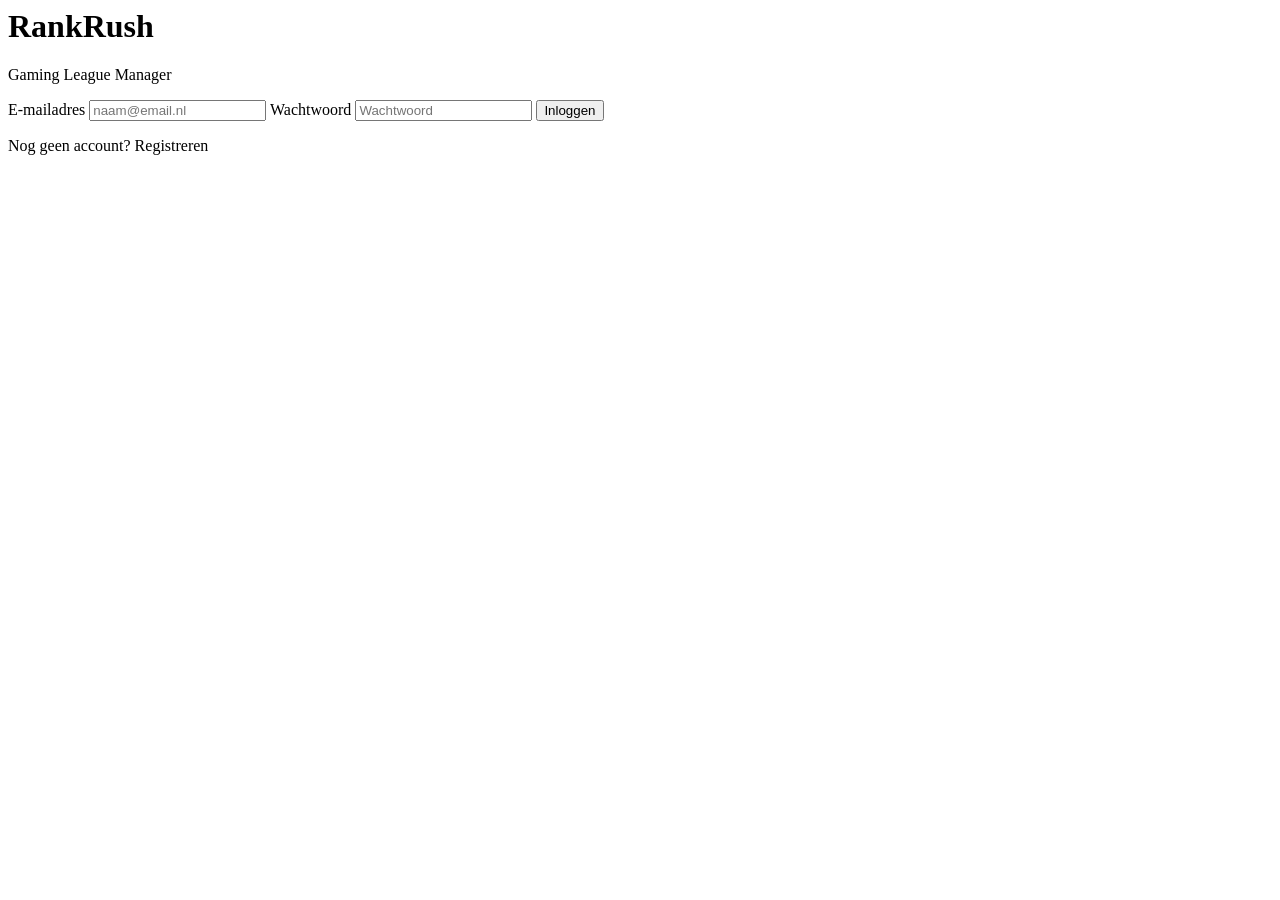
<file: index.html>
<body>

<div class="login-box">
    <h1>RankRush</h1>
    <p>Gaming League Manager</p>

    <form>
        <label>E-mailadres</label>
        <input type="email" placeholder="naam@email.nl">

        <label>Wachtwoord</label>
        <input type="password" placeholder="Wachtwoord">

        <button type="submit">Inloggen</button>
    </form>

    <p class="small">Nog geen account? Registreren</p>
</div>

</body>
</html>
</file>
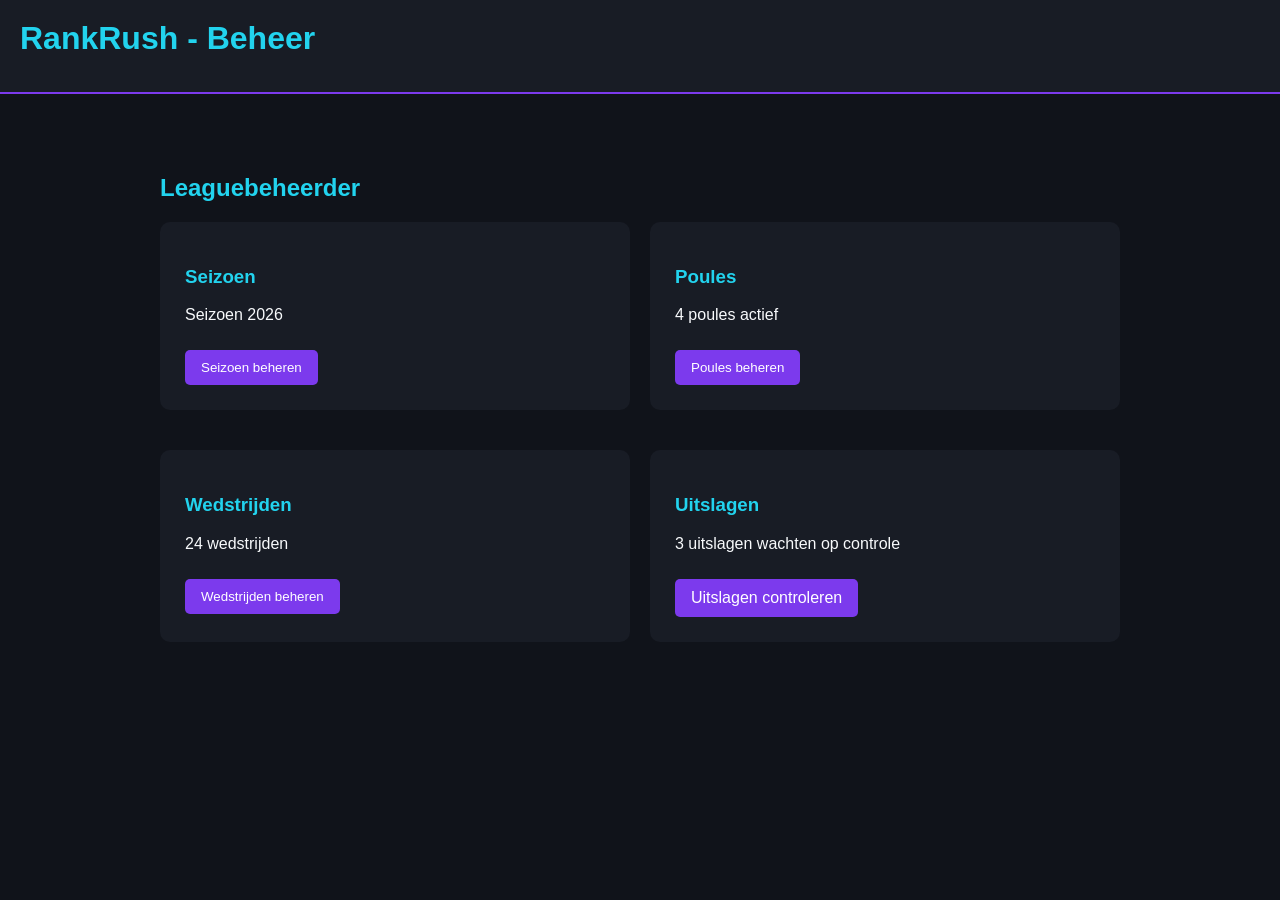
<file: admin.html>
<!DOCTYPE html>
<html lang="nl">
<head>
    <meta charset="UTF-8">
    <meta name="viewport" content="width=device-width, initial-scale=1.0">
    <title>RankRush - Beheer</title>
    <link rel="stylesheet" href="index.css">
</head>

<body>

<header>
    <h1>RankRush - Beheer</h1>
</header>

<main>

    <h2>Leaguebeheerder</h2>

    <section class="cards">

        <div class="card">
            <h3>Seizoen</h3>
            <p>Seizoen 2026</p>
            <button>Seizoen beheren</button>
        </div>

        <div class="card">
            <h3>Poules</h3>
            <p>4 poules actief</p>
            <button>Poules beheren</button>
        </div>

        <div class="card">
            <h3>Wedstrijden</h3>
            <p>24 wedstrijden</p>
            <button>Wedstrijden beheren</button>
        </div>

        <div class="card">
            <h3>Uitslagen</h3>
            <p>3 uitslagen wachten op controle</p>
            <a href="approve.html" class="button">Uitslagen controleren</a>
        </div>

    </section>

</main>

</body>
</html>
</file>
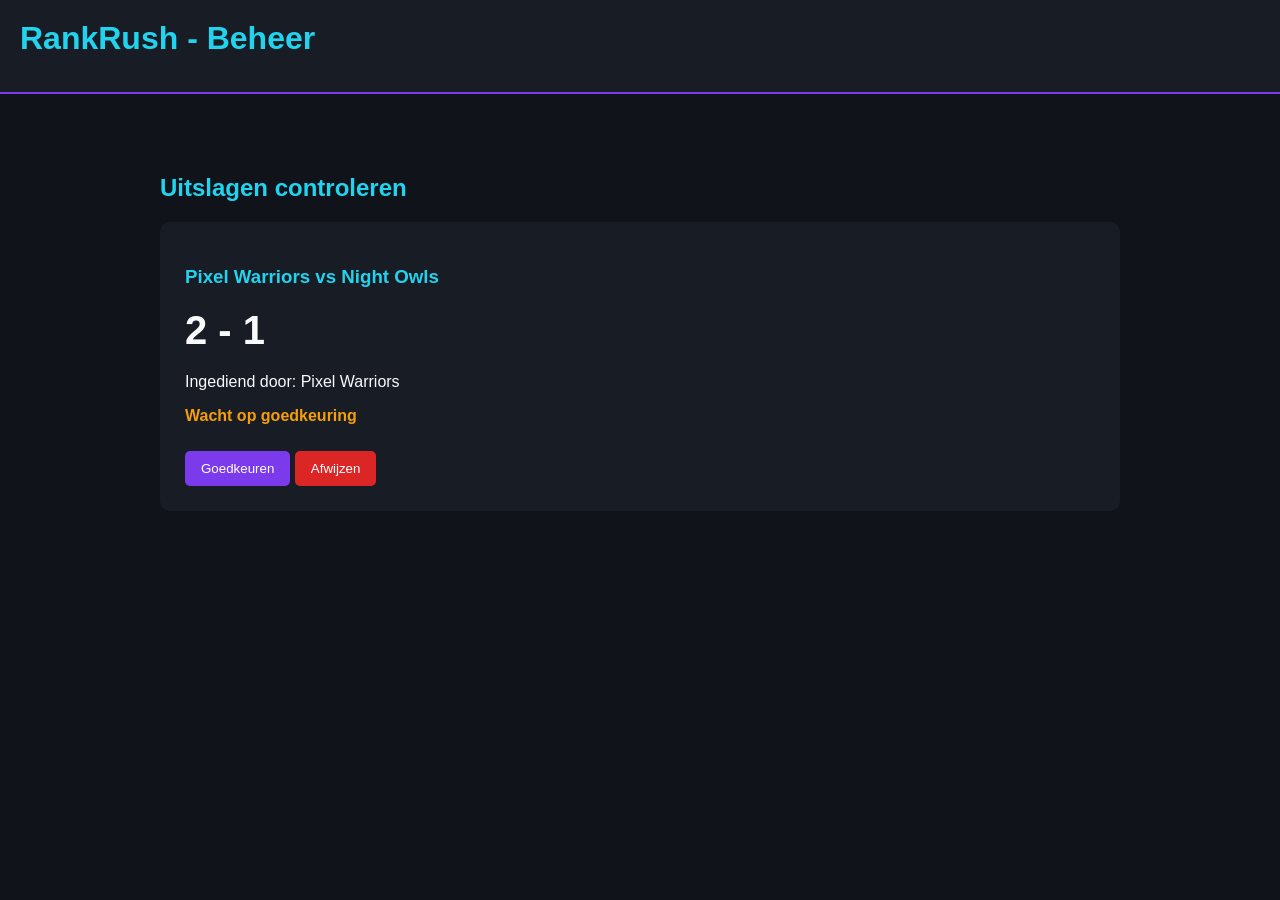
<file: approve.html>
<!DOCTYPE html>
<html lang="nl">
<head>
    <meta charset="UTF-8">
    <meta name="viewport" content="width=device-width, initial-scale=1.0">
    <title>RankRush - Uitslagen controleren</title>
    <link rel="stylesheet" href="index.css">
</head>

<body>

<header>
    <h1>RankRush - Beheer</h1>
</header>

<main>

    <h2>Uitslagen controleren</h2>

    <div class="match">

        <h3>Pixel Warriors vs Night Owls</h3>

        <div class="score">
            2 - 1
        </div>

        <p>Ingediend door: Pixel Warriors</p>
        <p class="status pending">Wacht op goedkeuring</p>

        <button>Goedkeuren</button>
        <button class="danger">Afwijzen</button>

    </div>

</main>

</body>
</html>
</file>
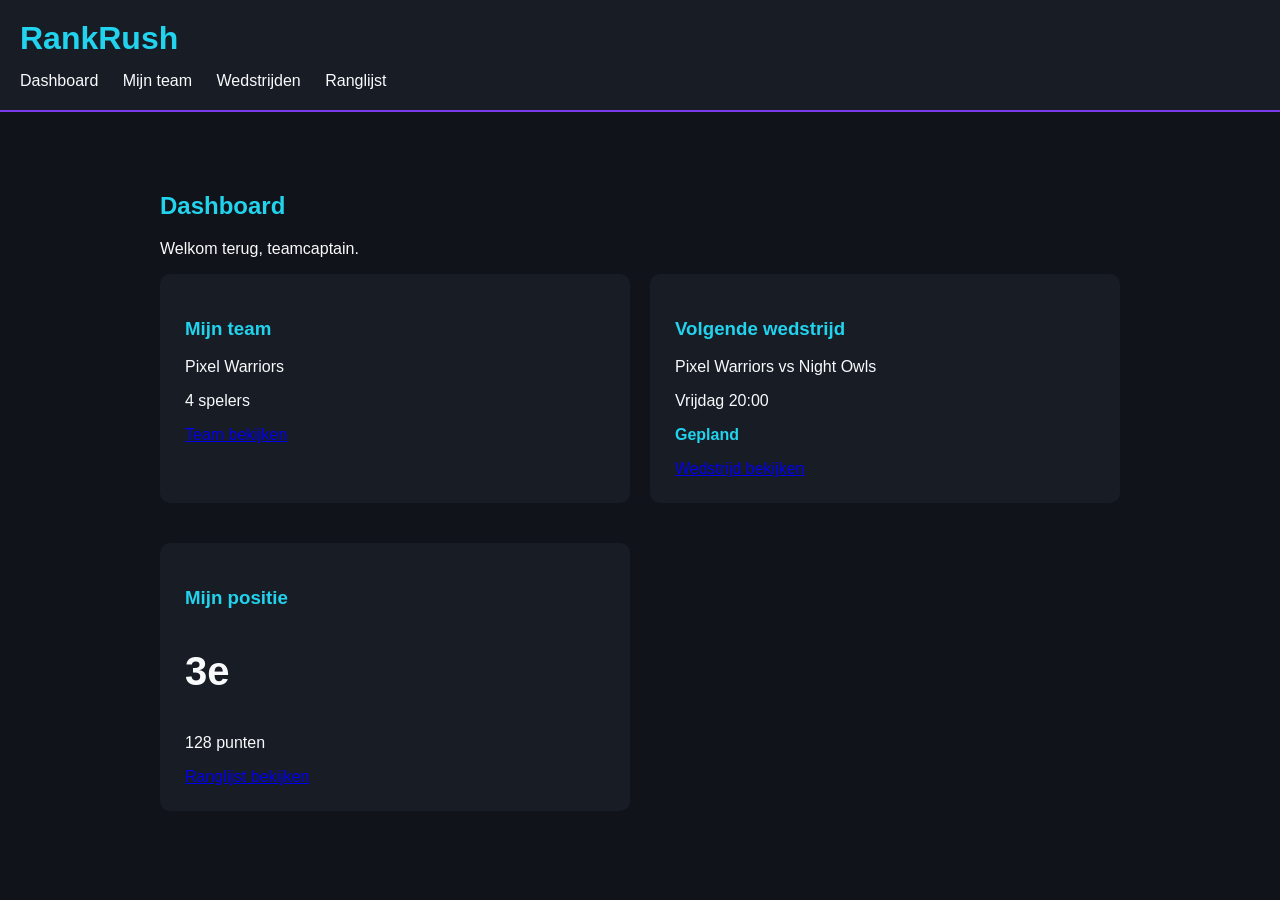
<file: dashboard.html>
<!DOCTYPE html>
<html lang="nl">
<head>
    <meta charset="UTF-8">
    <meta name="viewport" content="width=device-width, initial-scale=1.0">
    <title>RankRush - Dashboard</title>
    <link rel="stylesheet" href="index.css">
</head>

<body>

<header>
    <h1>RankRush</h1>
    <nav>
        <a href="dashboard.html">Dashboard</a>
        <a href="team.html">Mijn team</a>
        <a href="matches.html">Wedstrijden</a>
        <a href="ranking.html">Ranglijst</a>
    </nav>
</header>

<main>

    <h2>Dashboard</h2>
    <p>Welkom terug, teamcaptain.</p>

    <section class="cards">

        <div class="card">
            <h3>Mijn team</h3>
            <p>Pixel Warriors</p>
            <p>4 spelers</p>
            <a href="team.html">Team bekijken</a>
        </div>

        <div class="card">
            <h3>Volgende wedstrijd</h3>
            <p>Pixel Warriors vs Night Owls</p>
            <p>Vrijdag 20:00</p>
            <p class="status">Gepland</p>
            <a href="matches.html">Wedstrijd bekijken</a>
        </div>

        <div class="card">
            <h3>Mijn positie</h3>
            <p class="big-number">3e</p>
            <p>128 punten</p>
            <a href="ranking.html">Ranglijst bekijken</a>
        </div>

    </section>

</main>

</body>
</html>
</file>
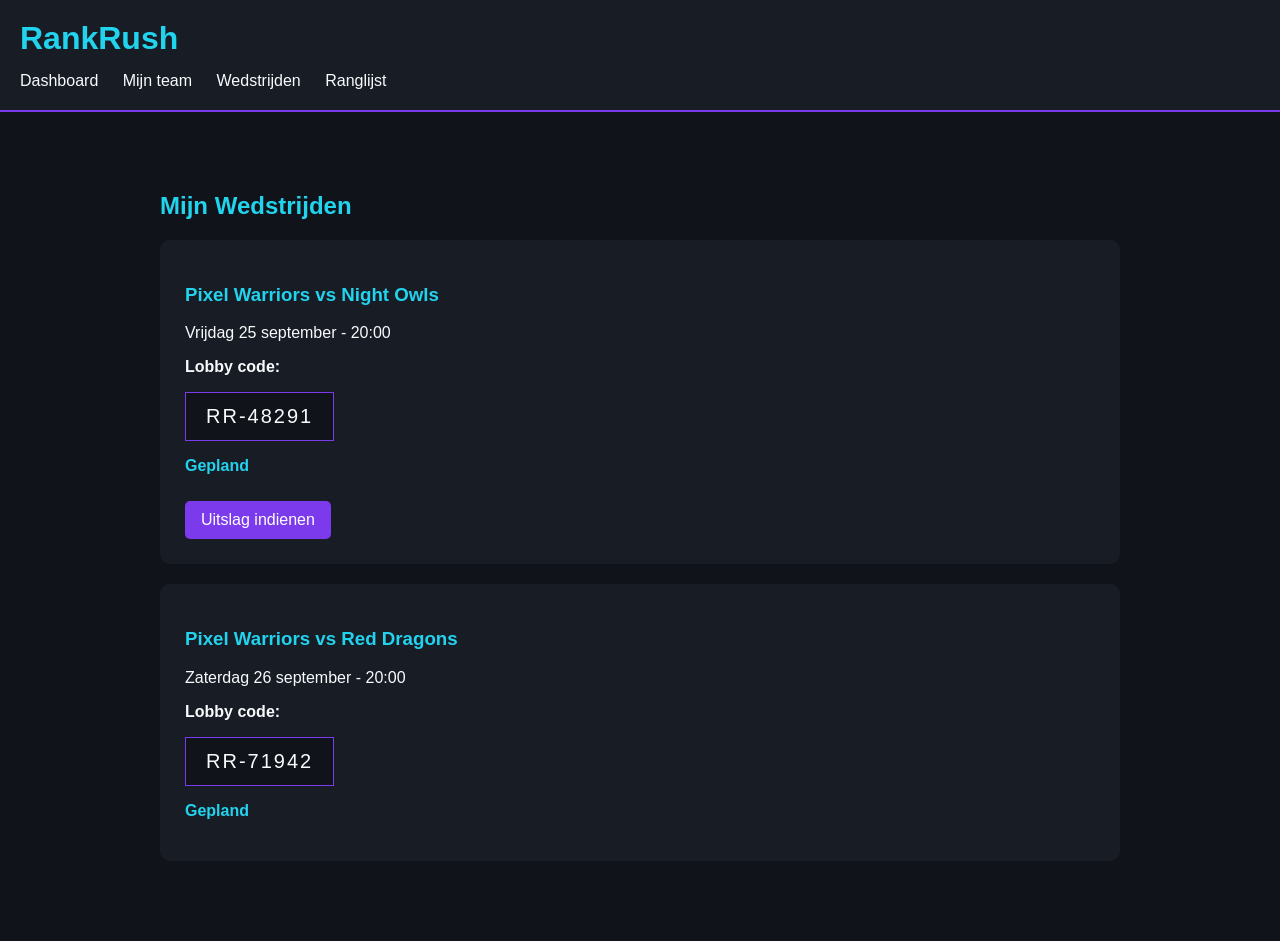
<file: matches.html>
<!DOCTYPE html>
<html lang="nl">
<head>
    <meta charset="UTF-8">
    <meta name="viewport" content="width=device-width, initial-scale=1.0">
    <title>RankRush - Wedstrijden</title>
    <link rel="stylesheet" href="index.css">
</head>

<body>

<header>
    <h1>RankRush</h1>
    <nav>
        <a href="dashboard.html">Dashboard</a>
        <a href="team.html">Mijn team</a>
        <a href="matches.html">Wedstrijden</a>
        <a href="ranking.html">Ranglijst</a>
    </nav>
</header>

<main>

    <h2>Mijn Wedstrijden</h2>

    <div class="match">
        <h3>Pixel Warriors vs Night Owls</h3>
        <p>Vrijdag 25 september - 20:00</p>

        <p><strong>Lobby code:</strong></p>
        <div class="lobby">RR-48291</div>

        <p class="status">Gepland</p>

        <a href="result.html" class="button">Uitslag indienen</a>
    </div>

    <div class="match">
        <h3>Pixel Warriors vs Red Dragons</h3>
        <p>Zaterdag 26 september - 20:00</p>

        <p><strong>Lobby code:</strong></p>
        <div class="lobby">RR-71942</div>

        <p class="status">Gepland</p>
    </div>

</main>

</body>
</html>
</file>
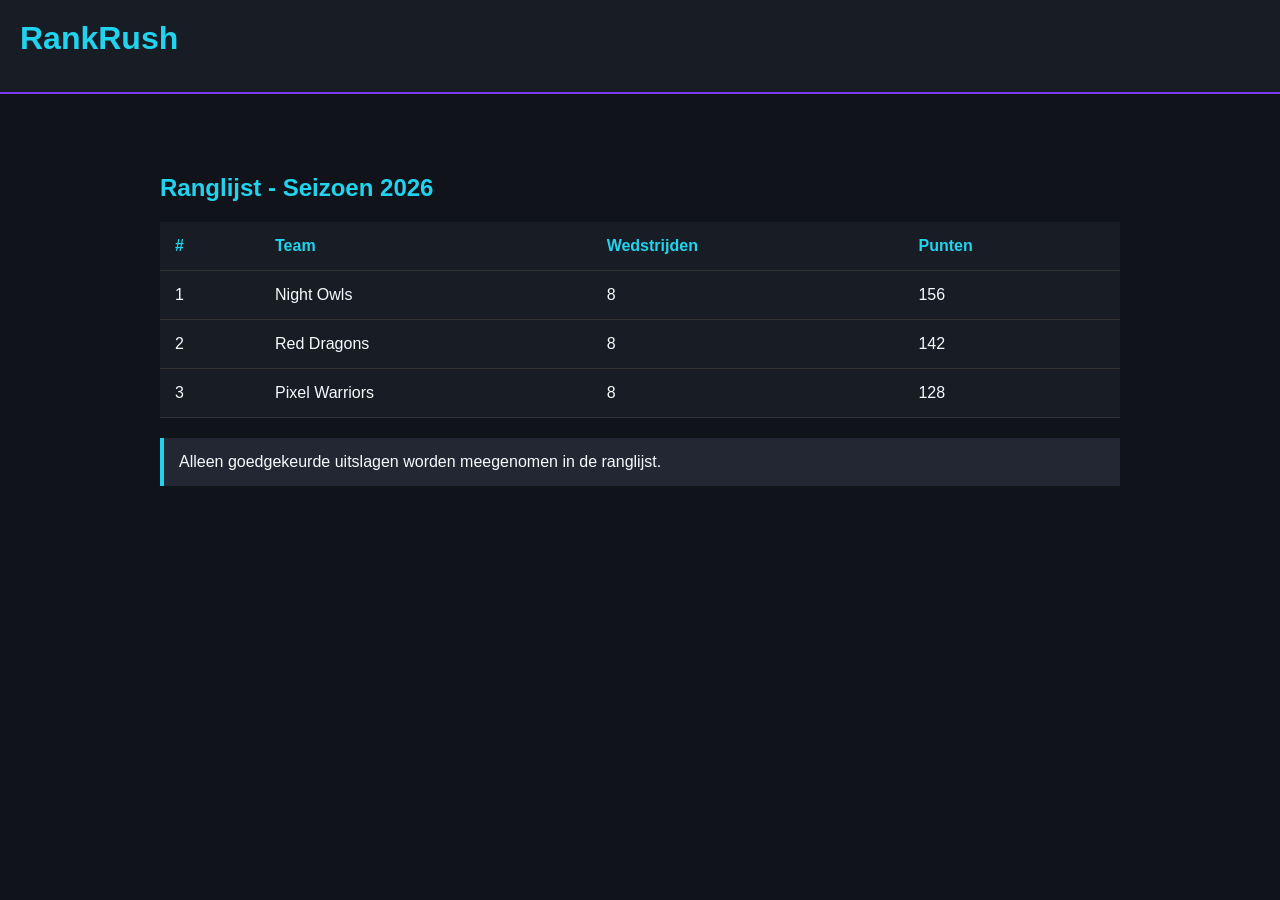
<file: ranking.html>
<!DOCTYPE html>
<html lang="nl">
<head>
    <meta charset="UTF-8">
    <meta name="viewport" content="width=device-width, initial-scale=1.0">
    <title>RankRush - Ranglijst</title>
    <link rel="stylesheet" href="index.css">
</head>

<body>

<header>
    <h1>RankRush</h1>
</header>

<main>

    <h2>Ranglijst - Seizoen 2026</h2>

    <table>

        <tr>
            <th>#</th>
            <th>Team</th>
            <th>Wedstrijden</th>
            <th>Punten</th>
        </tr>

        <tr>
            <td>1</td>
            <td>Night Owls</td>
            <td>8</td>
            <td>156</td>
        </tr>

        <tr>
            <td>2</td>
            <td>Red Dragons</td>
            <td>8</td>
            <td>142</td>
        </tr>

        <tr>
            <td>3</td>
            <td>Pixel Warriors</td>
            <td>8</td>
            <td>128</td>
        </tr>

    </table>

    <p class="notice">
        Alleen goedgekeurde uitslagen worden meegenomen in de ranglijst.
    </p>

</main>

</body>
</html>
</file>
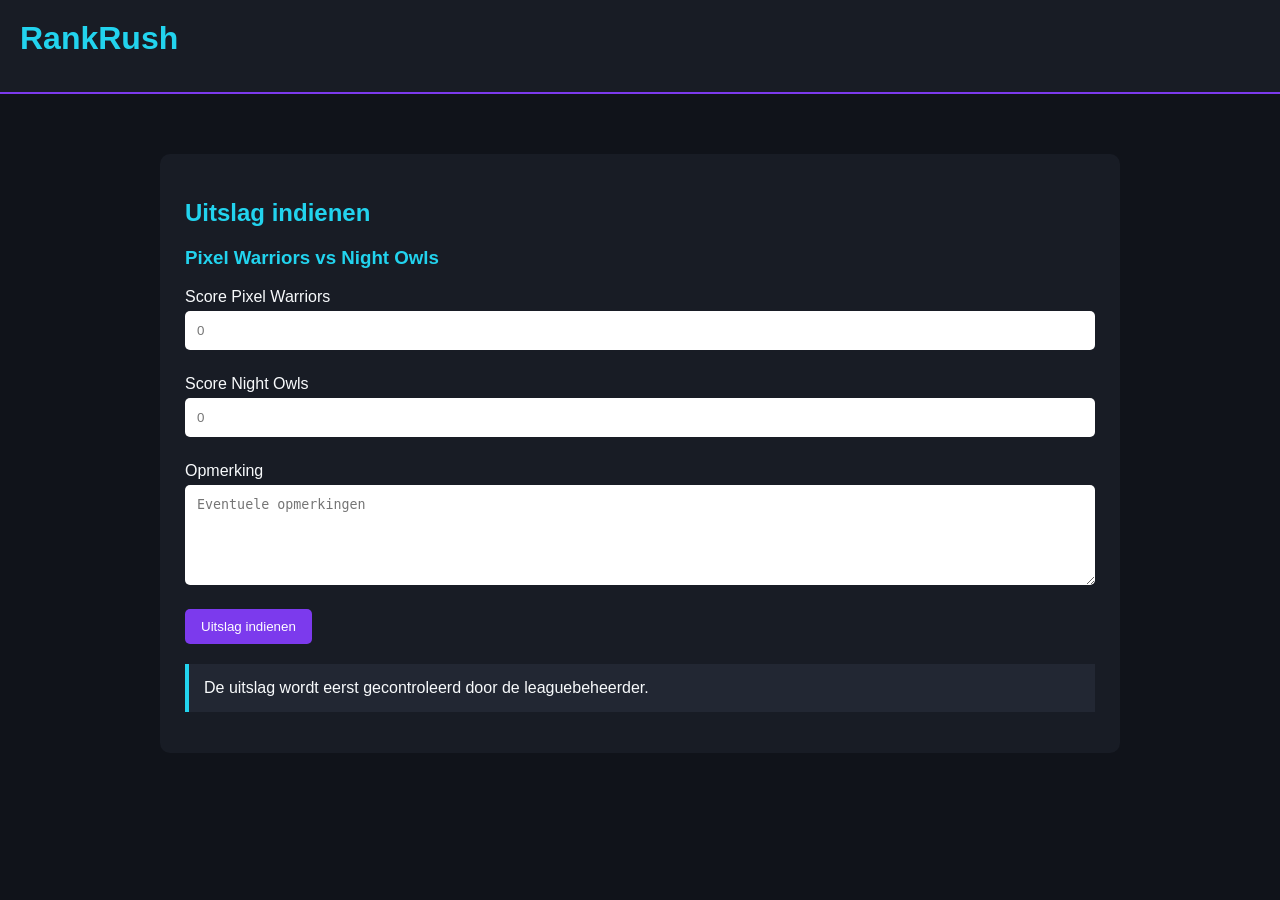
<file: results.html>
<!DOCTYPE html>
<html lang="nl">
<head>
    <meta charset="UTF-8">
    <meta name="viewport" content="width=device-width, initial-scale=1.0">
    <title>RankRush - Uitslag</title>
    <link rel="stylesheet" href="index.css">
</head>

<body>

<header>
    <h1>RankRush</h1>
</header>

<main>

    <div class="card">

        <h2>Uitslag indienen</h2>

        <h3>Pixel Warriors vs Night Owls</h3>

        <label>Score Pixel Warriors</label>
        <input type="number" placeholder="0">

        <label>Score Night Owls</label>
        <input type="number" placeholder="0">

        <label>Opmerking</label>
        <textarea placeholder="Eventuele opmerkingen"></textarea>

        <button>Uitslag indienen</button>

        <p class="notice">
            De uitslag wordt eerst gecontroleerd door de leaguebeheerder.
        </p>

    </div>

</main>

</body>
</html>
</file>
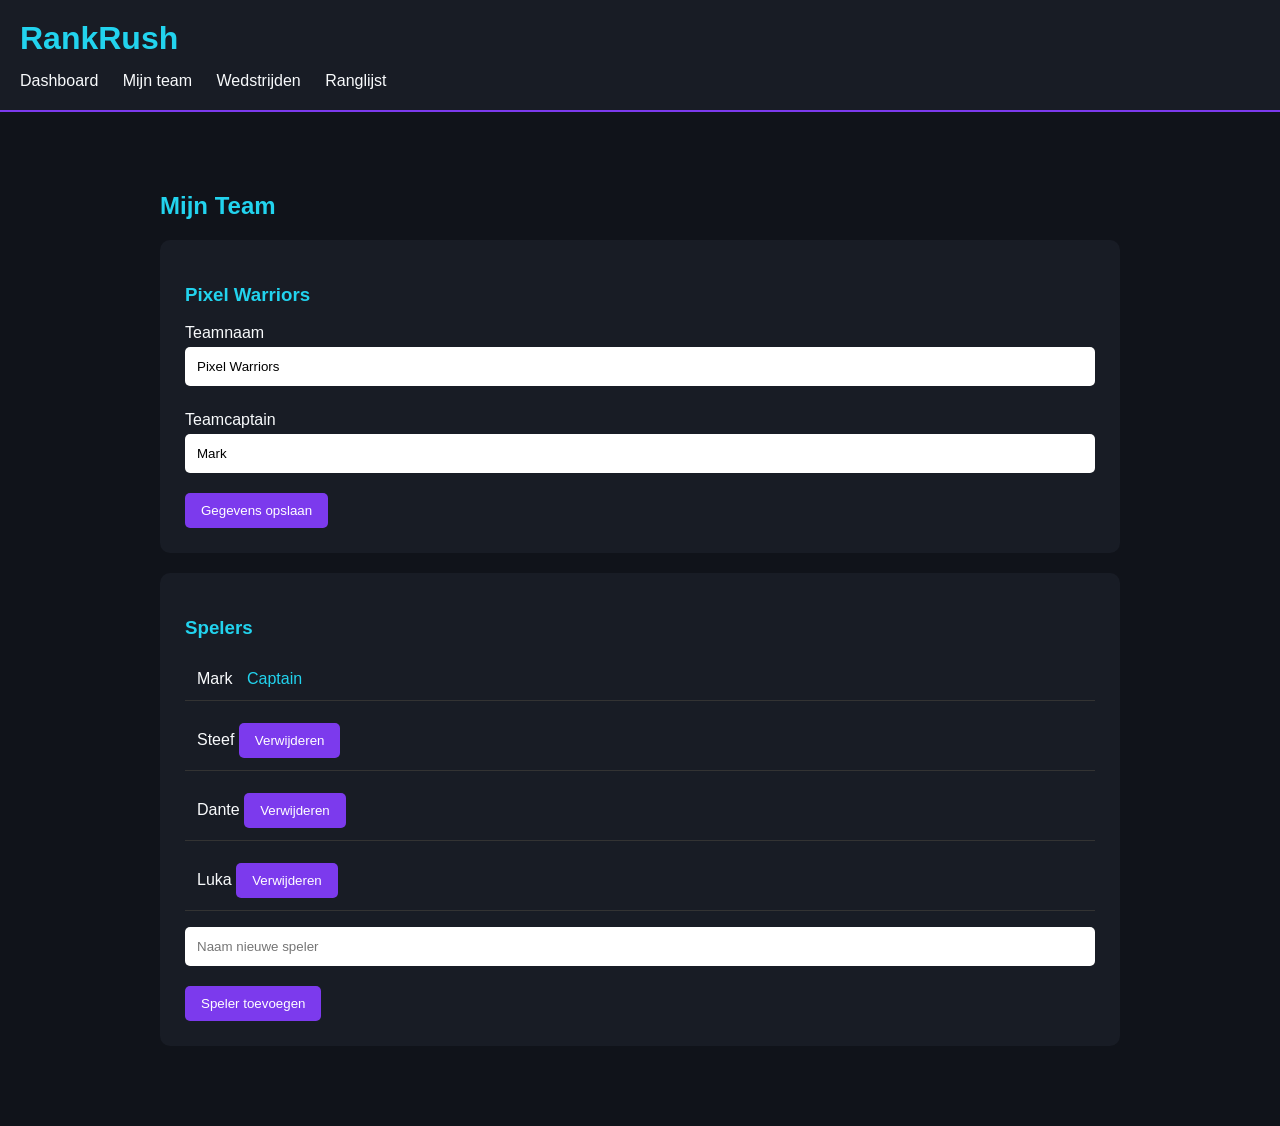
<file: team.html>
<!DOCTYPE html>
<html lang="nl">
<head>
    <meta charset="UTF-8">
    <meta name="viewport" content="width=device-width, initial-scale=1.0">
    <title>RankRush - Mijn Team</title>
    <link rel="stylesheet" href="index.css">
</head>

<body>

<header>
    <h1>RankRush</h1>
    <nav>
        <a href="dashboard.html">Dashboard</a>
        <a href="team.html">Mijn team</a>
        <a href="matches.html">Wedstrijden</a>
        <a href="ranking.html">Ranglijst</a>
    </nav>
</header>

<main>

    <h2>Mijn Team</h2>

    <div class="card">
        <h3>Pixel Warriors</h3>

        <label>Teamnaam</label>
        <input type="text" value="Pixel Warriors">

        <label>Teamcaptain</label>
        <input type="text" value="Mark">

        <button>Gegevens opslaan</button>
    </div>

    <div class="card">
        <h3>Spelers</h3>

        <ul class="players">
            <li>Mark <span>Captain</span></li>
            <li>Steef <button>Verwijderen</button></li>
            <li>Dante <button>Verwijderen</button></li>
            <li>Luka <button>Verwijderen</button></li>
        </ul>

        <input type="text" placeholder="Naam nieuwe speler">
        <button>Speler toevoegen</button>
    </div>

</main>

</body>
</html>
</file>
<file: index.css>
* {
    box-sizing: border-box;
}

body {
    margin: 0;
    font-family: Arial, sans-serif;
    background: #10131A;
    color: #F8FAFC;
}

header {
    background: #181C25;
    padding: 20px;
    border-bottom: 2px solid #7C3AED;
}

header h1 {
    margin: 0 0 15px 0;
    color: #22D3EE;
}

nav a {
    color: #F8FAFC;
    text-decoration: none;
    margin-right: 20px;
}

nav a:hover {
    color: #22D3EE;
}

main {
    max-width: 1000px;
    margin: 40px auto;
    padding: 20px;
}

h2 {
    color: #22D3EE;
}

.cards {
    display: grid;
    grid-template-columns: repeat(2, 1fr);
    gap: 20px;
}

.card,
.match {
    background: #181C25;
    padding: 25px;
    border-radius: 10px;
    margin-bottom: 20px;
}

.card h3,
.match h3 {
    color: #22D3EE;
}

label {
    display: block;
    margin-top: 15px;
    margin-bottom: 5px;
}

input,
textarea {
    width: 100%;
    padding: 12px;
    border: none;
    border-radius: 5px;
    margin-bottom: 10px;
}

textarea {
    height: 100px;
}

button,
.button {
    display: inline-block;
    background: #7C3AED;
    color: white;
    border: none;
    padding: 10px 16px;
    border-radius: 5px;
    text-decoration: none;
    cursor: pointer;
    margin-top: 10px;
}

button:hover,
.button:hover {
    opacity: 0.85;
}

.danger {
    background: #dc2626;
}

.status {
    color: #22D3EE;
    font-weight: bold;
}

.pending {
    color: #f59e0b;
}

.lobby {
    display: inline-block;
    background: #10131A;
    border: 1px solid #7C3AED;
    padding: 12px 20px;
    font-size: 20px;
    letter-spacing: 2px;
}

.score {
    font-size: 40px;
    font-weight: bold;
    margin: 20px 0;
}

.big-number {
    font-size: 40px;
    font-weight: bold;
}

.notice {
    background: #222733;
    padding: 15px;
    border-left: 4px solid #22D3EE;
    margin-top: 20px;
}

.players {
    list-style: none;
    padding: 0;
}

.players li {
    padding: 12px;
    border-bottom: 1px solid #333;
}

.players span {
    color: #22D3EE;
    margin-left: 10px;
}

table {
    width: 100%;
    border-collapse: collapse;
    background: #181C25;
}

th,
td {
    padding: 15px;
    text-align: left;
    border-bottom: 1px solid #333;
}

th {
    color: #22D3EE;
}

.login-box {
    width: 400px;
    max-width: 90%;
    margin: 100px auto;
    background: #181C25;
    padding: 30px;
    border-radius: 10px;
}

.login-box h1 {
    color: #22D3EE;
}

.small {
    color: #aaa;
}

@media (max-width: 700px) {

    .cards {
        grid-template-columns: 1fr;
    }

    nav a {
        display: block;
        margin: 10px 0;
    }

    main {
        margin: 20px auto;
    }
}
</file>
